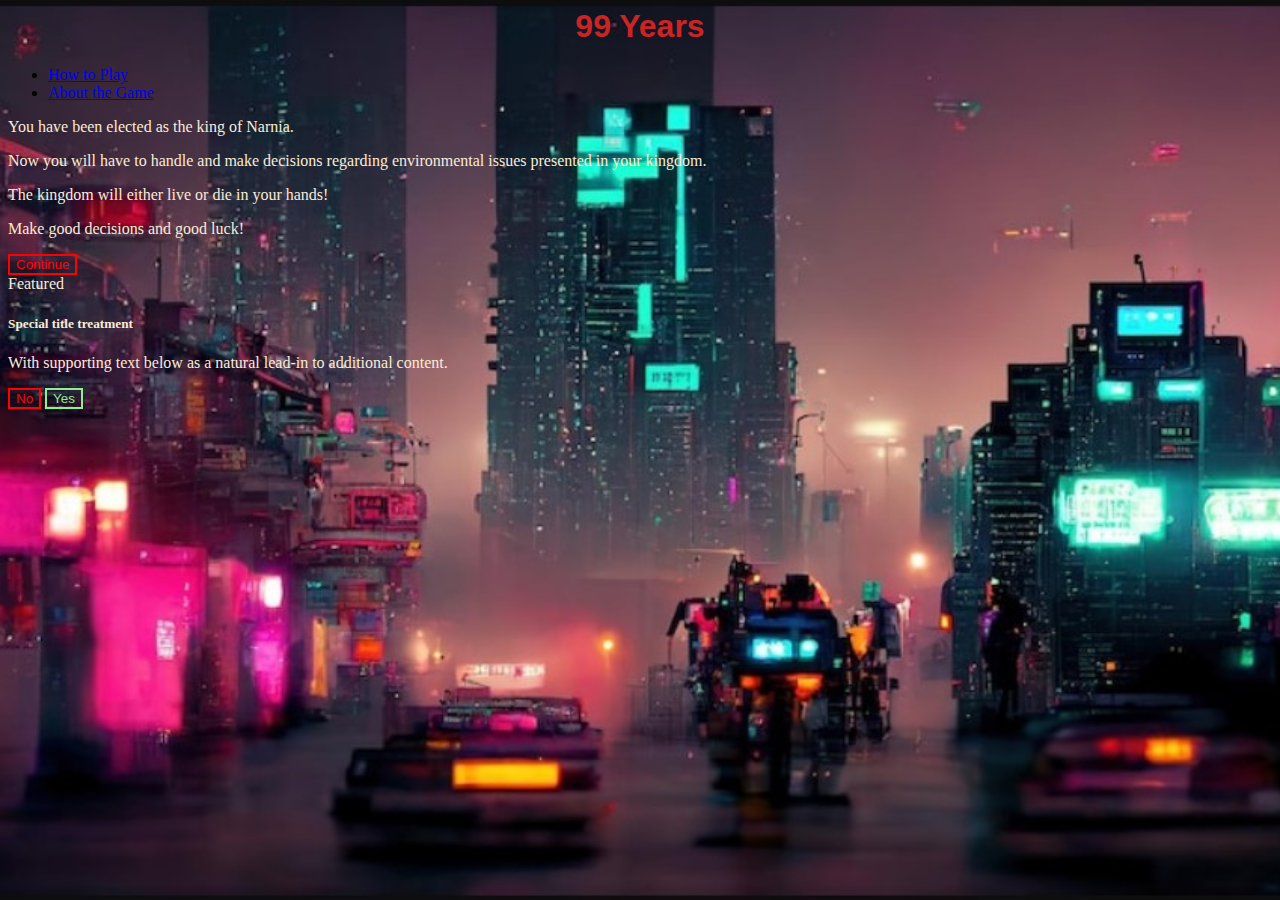
<file: index.html>
<html lang="en">
<head>
    <meta charset="UTF-8">
    <meta http-equiv="X-UA-Compatible" content="IE=edge">
    <meta name="viewport" content="width=device-width, initial-scale=1.0">
    <title>99 Years</title>

<!--Bootstrap-->
<!-- CSS only -->
<link href="https://cdn.jsdelivr.net/npm/bootstrap@5.2.1/dist/css/bootstrap.min.css" rel="stylesheet" 
integrity="sha384-iYQeCzEYFbKjA/T2uDLTpkwGzCiq6soy8tYaI1GyVh/UjpbCx/TYkiZhlZB6+fzT" crossorigin="anonymous">
<!-- JavaScript Bundle with Popper -->
<script src="https://cdn.jsdelivr.net/npm/bootstrap@5.2.1/dist/js/bootstrap.bundle.min.js" 
integrity="sha384-u1OknCvxWvY5kfmNBILK2hRnQC3Pr17a+RTT6rIHI7NnikvbZlHgTPOOmMi466C8" crossorigin="anonymous"></script>

<!--JQuery-->
<script src="https://code.jquery.com/jquery-3.6.0.min.js"
integrity="sha256-/xUj+3OJU5yExlq6GSYGSHk7tPXikynS7ogEvDej/m4="
 crossorigin="anonymous">
</script>

<!--CSS and JS-->
<link rel="stylesheet" href="./css/home.css">
<script src="./js/script.js"></script>

</head>
<body>
    <header>
        <h1>99 Years</h1>
    </header>

    <nav>
      <ul class="nav justify-content-center">
        <li class="nav-item">
          <a class="nav-link active" aria-current="page" href="./instructions.html">How to Play</a>
        </li>
        <li class="nav-item">
          <a class="nav-link" href="./about.html">About the Game</a>
        </li>
      </ul>
    </nav>

    <div id = "game-intro" class="card text-center col-6 mx-auto">
      <div class="card-body">
        <p class="card-text">You have been elected as the king of Narnia.</p>
        <p class="card-text">Now you will have to handle and make decisions regarding environmental issues presented in your kingdom.</p>
        <p class="card-text">The kingdom will either live or die in your hands!</p>
        <p class="card-text">Make good decisions and good luck!</p> 
        </p>
        <button id = "continue" type="button" class="btn btn-primary btn-lg">Continue</button>
      </div>
    </div>

    <main>
      <div id = "question-page" class="card text-center d-none col-6 mx-auto">
        <div class="card-header">
          Featured
        </div>
        <div class="card-body">
          <h5 class="card-title">Special title treatment</h5>
          <p class="card-text">With supporting text below as a natural lead-in to additional content.</p>
          <button id = "no-button" type="button" class="btn btn-primary btn-lg">No</button>
          <button id = "yes-button" type="button" class="btn btn-secondary btn-lg">Yes</button>
        </div>
      </div>
    </main>

</body>
</html>
</file>
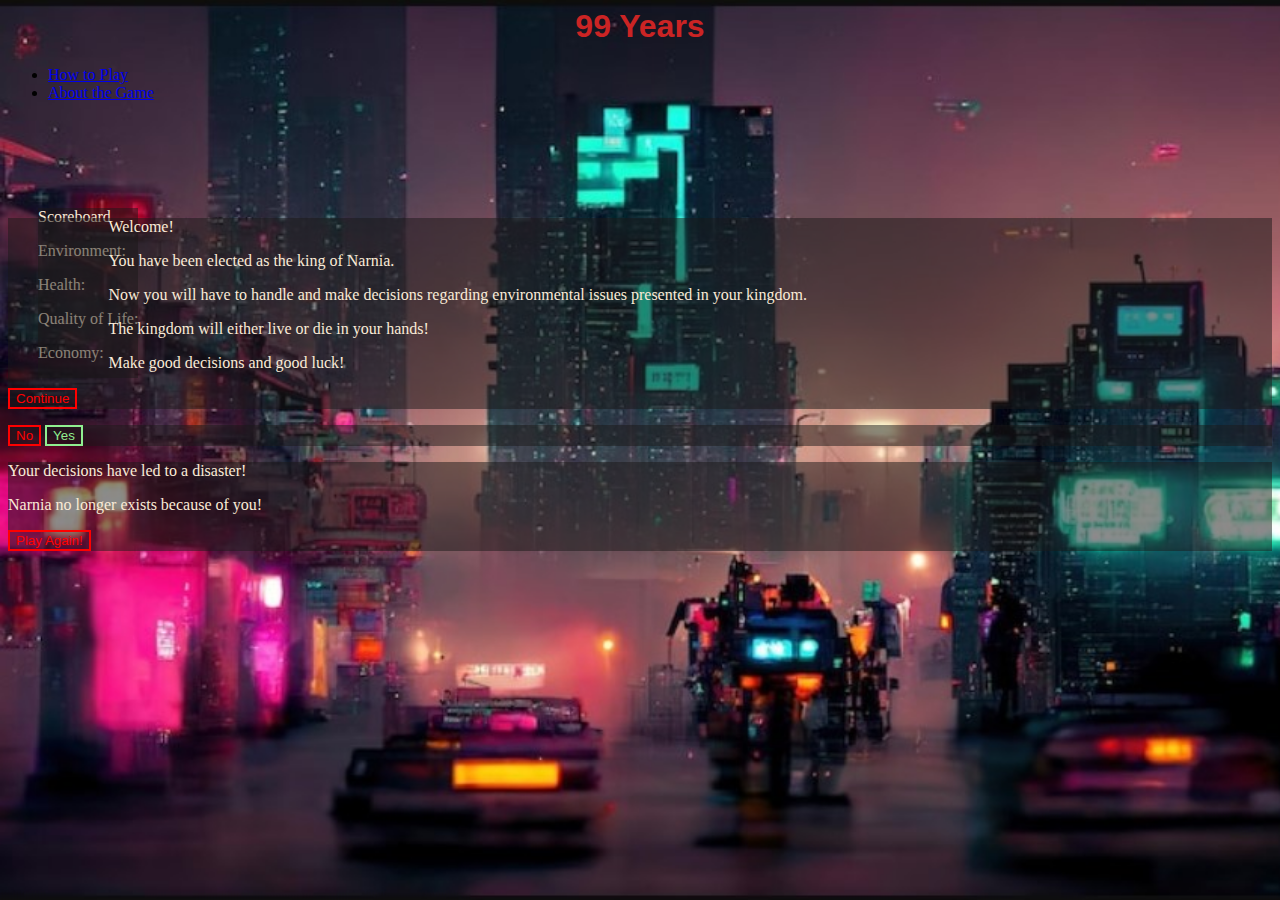
<file: public/index.html>
<html lang="en">
<head>
    <meta charset="UTF-8">
    <meta http-equiv="X-UA-Compatible" content="IE=edge">
    <meta name="viewport" content="width=device-width, initial-scale=1.0">
    <title>99 Years</title>

<!--Bootstrap-->
<!-- CSS only -->
<link href="https://cdn.jsdelivr.net/npm/bootstrap@5.2.1/dist/css/bootstrap.min.css" rel="stylesheet" 
integrity="sha384-iYQeCzEYFbKjA/T2uDLTpkwGzCiq6soy8tYaI1GyVh/UjpbCx/TYkiZhlZB6+fzT" crossorigin="anonymous">
<!-- JavaScript Bundle with Popper -->
<script src="https://cdn.jsdelivr.net/npm/bootstrap@5.2.1/dist/js/bootstrap.bundle.min.js" 
integrity="sha384-u1OknCvxWvY5kfmNBILK2hRnQC3Pr17a+RTT6rIHI7NnikvbZlHgTPOOmMi466C8" crossorigin="anonymous"></script>

<!--JQuery-->
<script src="https://code.jquery.com/jquery-3.6.0.min.js"
integrity="sha256-/xUj+3OJU5yExlq6GSYGSHk7tPXikynS7ogEvDej/m4="
 crossorigin="anonymous">
</script>

<!--CSS and JS-->
<link rel="stylesheet" href="./css/home.css">
<script src="./js/data.js"></script>
<script src="./js/script.js"></script>

</head>
<body>
    <header>
        <h1>99 Years</h1>
    </header>

    <nav>
      <ul class="nav justify-content-center">
        <li class="nav-item">
          <a class="nav-link active" aria-current="page" href="./instructions.html">How to Play</a>
        </li>
        <li class="nav-item">
          <a class="nav-link" href="./about.html">About the Game</a>
        </li>
      </ul>
    </nav>

    <div id = "scoreboard" class="card col-3 mx-auto">
      <div class="card-body">
        <div class ="card-title">Scoreboard</div>
        <p>Environment: </p>
        <p id = "environment-score"></p>
        <p>Health: </p> 
        <p id = "health-score"></p>
        <p>Quality of Life: </p>
        <p id = "quality-score"></p>
        <p>Economy: </p>
        <p id = "economy-score"></p>
    </div>
    </div>

    <div id = "game-intro" class="card text-center col-6 mx-auto">
      <div class="card-body">
        <p class="card-text">Welcome!</p>
        <p class="card-text">You have been elected as the king of Narnia.</p>
        <p class="card-text">Now you will have to handle and make decisions regarding environmental issues presented in your kingdom.</p>
        <p class="card-text">The kingdom will either live or die in your hands!</p>
        <p class="card-text">Make good decisions and good luck!</p> 
        <button id = "continue" type="button" class="btn btn-primary btn-lg">Continue</button>
      </div>
    </div>
    
    <div id = "question-page" class="card text-center d-none col-6 mx-auto">
      <div class="card-body">
        <p id = "questions" class="card-text"></p>
        <button id = "no-button" type="button" class="btn btn-primary btn-lg">No</button>
         <button id = "yes-button" data-somehing="" type="button" class="btn btn-secondary btn-lg">Yes</button>
       </div>
    </div>

    <div id = "ending-page" class="card text-center col-6 mx-auto d-none">
      <div class="card-body">
        <p id = "results" class="card-text"></p>
        <p class="card-text">Your decisions have led to a disaster!</p>
        <p class="card-text">Narnia no longer exists because of you!</p>
        <button id = "play-again" type="button" class="btn btn-primary btn-lg">Play Again!</button>
      </div>
    </div>
  
</body>
</html>
</file>
<file: css/home.css>
:root {
    --header-color: #CB2424;
}

body {
    background-image: url('../images/background.jpg');
    background-size: cover;
}

#game-intro {
    background-color: transparent;
    color: antiquewhite;
}

#question-page {
    background-color: transparent;
    color: antiquewhite;
}

header {
    text-align: center;
    font-family: bradley hand, cursive, sans-serif;
    color: var(--header-color);
}

#continue {
    color: red;
    border-style: solid;
    border-color: red;
    background-color: transparent;
}

#no-button {
    color: red;
    border-style: solid;
    border-color: red;
    background-color: transparent;
}

#yes-button {
    color: lightgreen;
    border-style: solid;
    border-color: lightgreen;
    background-color: transparent;
}
</file>
<file: public/css/home.css>
:root {
    --header-color: #CB2424;
}

body {
    background-image: url('../images/background.jpg');
    background-size: cover;
}

#game-intro {
    background-color: rgba(26, 24, 24, 0.5);
    color:antiquewhite;
    position: relative;
    top: 100px;
}

#question-page {
    background-color: rgba(26, 24, 24, 0.5);
    color: antiquewhite;
    position: relative;
    top: 100px;
}

#ending-page {
    background-color: rgba(26, 24, 24, 0.5);
    color:antiquewhite;
    position: relative;
    top: 100px;
}

header {
    text-align: center;
    font-family: bradley hand, cursive, sans-serif;
    color: var(--header-color);
}

#continue {
    color: red;
    border-style: solid;
    border-color: red;
    background-color: transparent;
}

#no-button {
    color: red;
    border-style: solid;
    border-color: red;
    background-color: transparent;
}

#yes-button {
    color: lightgreen;
    border-style: solid;
    border-color: lightgreen;
    background-color: transparent;
}

#play-again {
    color: red;
    border-style: solid;
    border-color: red;
    background-color: transparent;
}

#scoreboard {
    color: antiquewhite;
    background-color: rgba(26, 24, 24, 0.5);
    float: left;
    position: relative;
    left: 30px;
    top: 90px;
}
</file>
